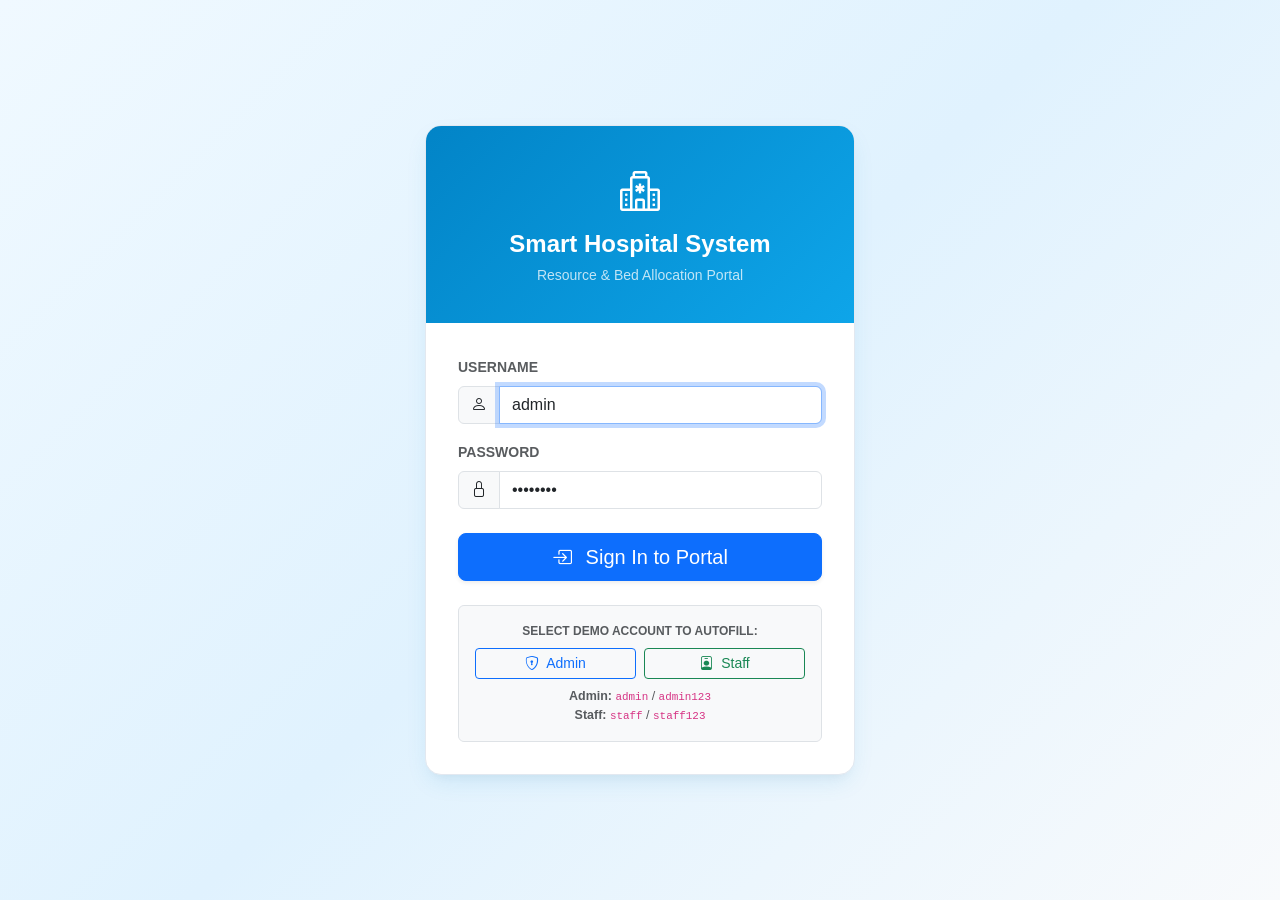
<file: src/main/resources/static/index.html>
<!DOCTYPE html>
<html lang="en">
<head>
    <meta charset="UTF-8">
    <meta name="viewport" content="width=device-width, initial-scale=1.0">
    <title>Login - Smart Hospital Resource Allocation System</title>
    <!-- Bootstrap 5 CSS -->
    <link href="https://cdn.jsdelivr.net/npm/bootstrap@5.3.3/dist/css/bootstrap.min.css" rel="stylesheet">
    <link href="https://cdn.jsdelivr.net/npm/bootstrap-icons@1.11.3/font/bootstrap-icons.css" rel="stylesheet">
    <link rel="stylesheet" href="css/style.css">
</head>
<body class="login-body">

    <div class="container d-flex justify-content-center align-items-center">
        <div class="login-card">
            <div class="login-header">
                <i class="bi bi-hospital fs-1 d-block mb-2"></i>
                <h4 class="fw-bold mb-1">Smart Hospital System</h4>
                <small class="opacity-75">Resource & Bed Allocation Portal</small>
            </div>
            <div class="login-body-content">
                <div id="loginError" class="alert alert-danger py-2 d-none" role="alert"></div>

                <form id="loginForm">
                    <div class="mb-3">
                        <label for="username" class="form-label text-muted small fw-bold">USERNAME</label>
                        <div class="input-group">
                            <span class="input-group-text bg-light"><i class="bi bi-person"></i></span>
                            <input type="text" class="form-control" id="username" placeholder="e.g. admin" value="admin" required autofocus>
                        </div>
                    </div>
                    <div class="mb-3">
                        <label for="password" class="form-label text-muted small fw-bold">PASSWORD</label>
                        <div class="input-group">
                            <span class="input-group-text bg-light"><i class="bi bi-lock"></i></span>
                            <input type="password" class="form-control" id="password" placeholder="e.g. admin123" value="admin123" required>
                        </div>
                    </div>

                    <div class="d-grid mt-4">
                        <button type="submit" class="btn btn-primary btn-lg shadow-sm">
                            <i class="bi bi-box-arrow-in-right me-2"></i> Sign In to Portal
                        </button>
                    </div>
                </form>

                <div class="mt-4 p-3 bg-light rounded small border">
                    <div class="fw-bold text-muted mb-2 text-center text-uppercase" style="font-size: 0.75rem;">Select Demo Account to Autofill:</div>
                    <div class="d-flex gap-2 mb-2">
                        <button type="button" class="btn btn-sm btn-outline-primary w-50" onclick="fillCredentials('admin', 'admin123')">
                            <i class="bi bi-shield-lock me-1"></i> Admin
                        </button>
                        <button type="button" class="btn btn-sm btn-outline-success w-50" onclick="fillCredentials('staff', 'staff123')">
                            <i class="bi bi-person-badge me-1"></i> Staff
                        </button>
                    </div>
                    <div class="text-center text-muted" style="font-size: 0.78rem;">
                        <strong>Admin:</strong> <code>admin</code> / <code>admin123</code><br>
                        <strong>Staff:</strong> <code>staff</code> / <code>staff123</code>
                    </div>
                </div>
            </div>
        </div>
    </div>

    <!-- Scripts -->
    <script src="js/auth-guard.js"></script>
    <script src="js/login.js"></script>
</body>
</html>
</file>
<file: src/main/resources/static/css/style.css>
/* =========================================================
   Smart Hospital Resource Allocation System - Light Medical Theme
   ========================================================= */

:root {
    --primary-color: #0284c7;
    --primary-dark: #0369a1;
    --hospital-teal: #0d9488;
    --hospital-dark-teal: #0f766e;
    
    /* Light Theme Palette */
    --sidebar-bg: #ffffff;
    --sidebar-border: #e2e8f0;
    --sidebar-hover: #f0f9ff;
    --sidebar-text: #475569;
    --sidebar-active: #0284c7;
    
    --bg-light: #f8fafc;
    --card-bg: #ffffff;
    --card-border: #e2e8f0;
    --card-shadow: 0 1px 3px 0 rgba(0, 0, 0, 0.05), 0 1px 2px -1px rgba(0, 0, 0, 0.05);
}

body {
    background-color: var(--bg-light);
    font-family: 'Segoe UI', Roboto, -apple-system, BlinkMacSystemFont, sans-serif;
    color: #334155;
    min-height: 100vh;
}

/* Sidebar Navigation (Light Design) */
.app-layout {
    display: flex;
    min-height: 100vh;
}

.sidebar {
    width: 260px;
    background-color: var(--sidebar-bg);
    color: var(--sidebar-text);
    border-right: 1px solid var(--sidebar-border);
    flex-shrink: 0;
    transition: all 0.3s ease;
    display: flex;
    flex-direction: column;
}

.sidebar-header {
    padding: 1.35rem 1.25rem;
    border-bottom: 1px solid var(--sidebar-border);
}

.sidebar-brand {
    font-size: 1.15rem;
    font-weight: 700;
    color: #0f172a;
    display: flex;
    align-items: center;
    gap: 0.75rem;
    text-decoration: none;
}

.sidebar-brand i {
    font-size: 1.5rem;
    color: var(--primary-color);
}

.sidebar-menu {
    list-style: none;
    padding: 1rem 0.75rem;
    margin: 0;
    flex-grow: 1;
}

.sidebar-item {
    margin-bottom: 0.35rem;
}

.sidebar-link {
    display: flex;
    align-items: center;
    gap: 0.75rem;
    padding: 0.75rem 1rem;
    color: var(--sidebar-text);
    text-decoration: none;
    border-radius: 0.5rem;
    font-weight: 500;
    transition: all 0.2s ease;
}

.sidebar-link:hover {
    background-color: var(--sidebar-hover);
    color: var(--primary-color);
}

.sidebar-link.active {
    background-color: var(--sidebar-active);
    color: #ffffff;
    font-weight: 600;
    box-shadow: 0 4px 6px -1px rgba(2, 132, 199, 0.25);
}

.sidebar-link i {
    font-size: 1.15rem;
    width: 1.5rem;
    text-align: center;
}

.sidebar-footer {
    padding: 1rem;
    border-top: 1px solid var(--sidebar-border);
    background-color: #fafbfc;
}

.user-badge {
    background: #f1f5f9;
    border: 1px solid #e2e8f0;
    padding: 0.65rem 0.85rem;
    border-radius: 0.5rem;
    display: flex;
    align-items: center;
    justify-content: space-between;
}

/* Main Content Area */
.main-wrapper {
    flex-grow: 1;
    display: flex;
    flex-direction: column;
    min-width: 0;
    background-color: var(--bg-light);
}

.top-navbar {
    background-color: #ffffff;
    border-bottom: 1px solid #e2e8f0;
    padding: 0.85rem 1.5rem;
    display: flex;
    align-items: center;
    justify-content: space-between;
}

.page-container {
    padding: 1.75rem;
    flex-grow: 1;
}

/* Stat Cards */
.stat-card {
    background-color: #ffffff;
    border: 1px solid var(--card-border);
    border-radius: 0.75rem;
    box-shadow: var(--card-shadow);
    transition: transform 0.2s ease, box-shadow 0.2s ease;
    overflow: hidden;
}

.stat-card:hover {
    transform: translateY(-2px);
    box-shadow: 0 6px 12px -2px rgba(0, 0, 0, 0.08);
}

.stat-icon {
    width: 48px;
    height: 48px;
    border-radius: 10px;
    display: flex;
    align-items: center;
    justify-content: center;
    font-size: 1.5rem;
}

.stat-icon-blue { background-color: #e0f2fe; color: #0284c7; }
.stat-icon-green { background-color: #dcfce7; color: #16a34a; }
.stat-icon-amber { background-color: #fef3c7; color: #d97706; }
.stat-icon-purple { background-color: #f3e8ff; color: #9333ea; }
.stat-icon-rose { background-color: #ffe4e6; color: #e11d48; }

/* General Cards */
.custom-card {
    background: #ffffff;
    border: 1px solid var(--card-border);
    border-radius: 0.75rem;
    box-shadow: var(--card-shadow);
}

.card-header-clean {
    background: transparent;
    border-bottom: 1px solid #f1f5f9;
    padding: 1.15rem 1.25rem;
    font-weight: 600;
}

/* Bed Tag Badge */
.bed-tag {
    background-color: #f1f5f9;
    color: #0f172a;
    border: 1px solid #cbd5e1;
    font-weight: 700;
    font-size: 0.875rem;
    padding: 0.35rem 0.6rem;
    border-radius: 0.375rem;
}

/* Status & Priority Badges */
.badge-critical {
    background-color: #fee2e2;
    color: #dc2626;
    border: 1px solid #fca5a5;
    font-weight: 600;
}

.badge-high {
    background-color: #ffedd5;
    color: #ea580c;
    border: 1px solid #fdba74;
    font-weight: 600;
}

.badge-medium {
    background-color: #fef9c3;
    color: #b45309;
    border: 1px solid #fde047;
    font-weight: 600;
}

.badge-low {
    background-color: #e0f2fe;
    color: #0284c7;
    border: 1px solid #bae6fd;
    font-weight: 600;
}

.badge-available {
    background-color: #dcfce7;
    color: #15803d;
    border: 1px solid #86efac;
    font-weight: 600;
}

.badge-occupied {
    background-color: #fee2e2;
    color: #b91c1c;
    border: 1px solid #fca5a5;
    font-weight: 600;
}

.badge-waiting {
    background-color: #fef3c7;
    color: #b45309;
    border: 1px solid #fcd34d;
    font-weight: 600;
}

.badge-admitted {
    background-color: #dbeafe;
    color: #1d4ed8;
    border: 1px solid #93c5fd;
    font-weight: 600;
}

.badge-discharged {
    background-color: #f1f5f9;
    color: #64748b;
    border: 1px solid #cbd5e1;
    font-weight: 600;
}

.badge-bed-icu {
    background-color: #fae8ff;
    color: #86198f;
    border: 1px solid #f0abfc;
    font-weight: 600;
}

.badge-bed-private {
    background-color: #e0e7ff;
    color: #3730a3;
    border: 1px solid #a5b4fc;
    font-weight: 600;
}

.badge-bed-general {
    background-color: #f0fdf4;
    color: #166534;
    border: 1px solid #bbf7d0;
    font-weight: 600;
}

/* Equipment Type Badges */
.badge-equip-ventilator {
    background-color: #ecfeff;
    color: #0e7490;
    border: 1px solid #a5f3fc;
    font-weight: 600;
}

.badge-equip-oxygen {
    background-color: #e0f2fe;
    color: #0369a1;
    border: 1px solid #bae6fd;
    font-weight: 600;
}

.badge-equip-monitor {
    background-color: #f5f3ff;
    color: #6d28d9;
    border: 1px solid #ddd6fe;
    font-weight: 600;
}

.badge-equip-pump {
    background-color: #fffbeb;
    color: #b45309;
    border: 1px solid #fde68a;
    font-weight: 600;
}

/* Custom Table Styling */
.table th {
    font-weight: 600;
    color: #475569;
    background-color: #f8fafc;
    border-bottom: 2px solid #e2e8f0;
    font-size: 0.875rem;
    text-transform: uppercase;
    letter-spacing: 0.025em;
}

.table td {
    vertical-align: middle;
    font-size: 0.925rem;
    border-bottom: 1px solid #f1f5f9;
}

/* Recommendation Box */
.recommendation-card {
    background: linear-gradient(135deg, #f0fdf4 0%, #ecfeff 100%);
    border: 2px solid #34d399;
    border-radius: 0.75rem;
    box-shadow: 0 4px 6px -1px rgba(16, 185, 129, 0.1);
}

.reason-check {
    color: #10b981;
    margin-right: 0.5rem;
    font-weight: bold;
}

/* Light Login Page Styling */
.login-body {
    background: linear-gradient(135deg, #f0f9ff 0%, #e0f2fe 50%, #f8fafc 100%);
    display: flex;
    align-items: center;
    justify-content: center;
    min-height: 100vh;
}

.login-card {
    width: 100%;
    max-width: 430px;
    background: #ffffff;
    border-radius: 1rem;
    border: 1px solid #e2e8f0;
    box-shadow: 0 10px 25px -5px rgba(2, 132, 199, 0.12), 0 8px 10px -6px rgba(0, 0, 0, 0.04);
    overflow: hidden;
}

.login-header {
    background: linear-gradient(135deg, #0284c7 0%, #0ea5e9 100%);
    color: #ffffff;
    padding: 2.25rem 2rem;
    text-align: center;
}

.login-body-content {
    padding: 2rem;
}

/* Responsive sidebar */
@media (max-width: 991.98px) {
    .sidebar {
        position: fixed;
        left: -260px;
        top: 0;
        bottom: 0;
        z-index: 1050;
        box-shadow: 4px 0 10px rgba(0, 0, 0, 0.1);
    }
    .sidebar.show {
        left: 0;
    }
}
</file>
